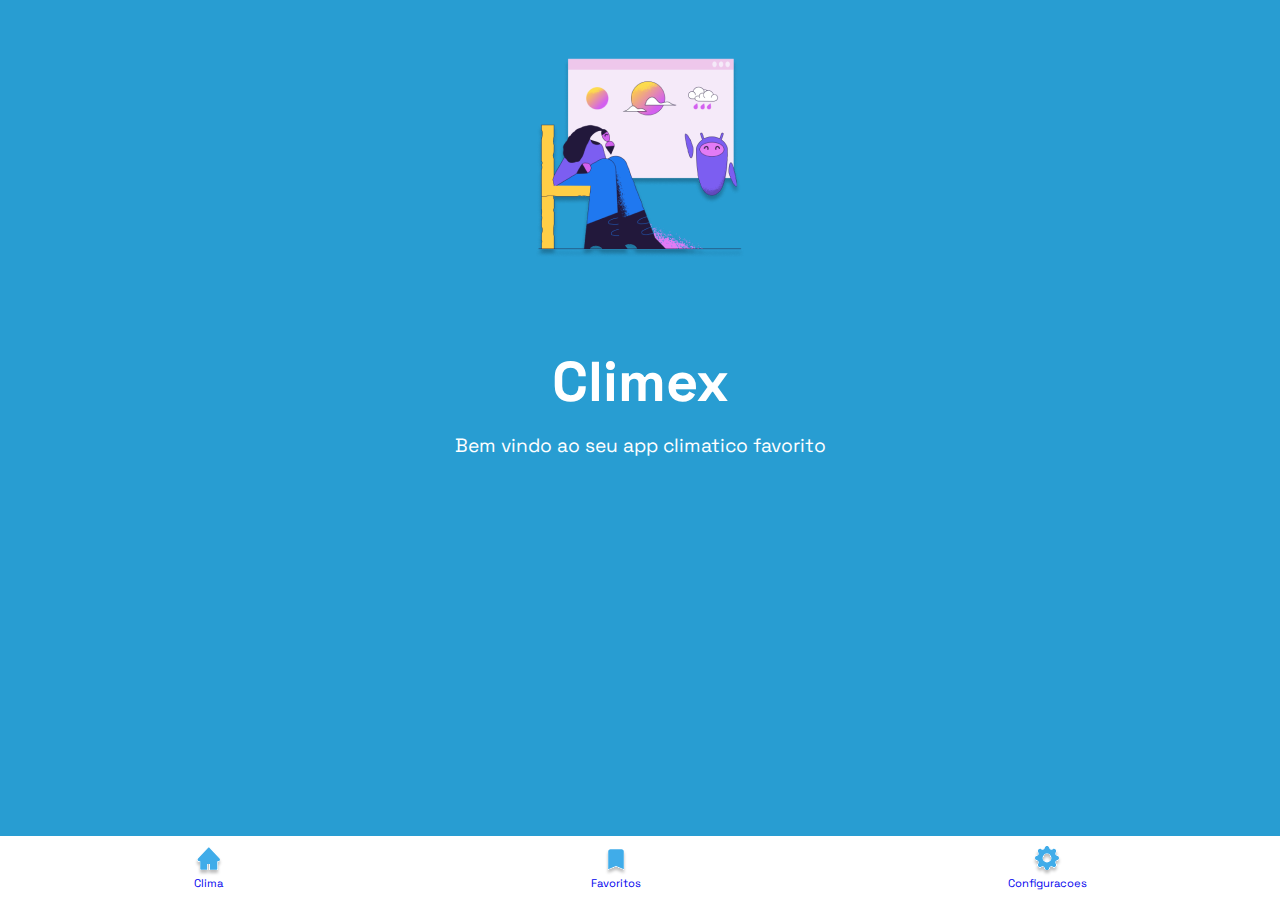
<file: index.html>
<!DOCTYPE html>
<html lang="pt-BR">
<head>
    <!--Begin meta-->
    <meta charset="UTF-8">
    <meta http-equiv="X-UA-Compatible" content="IE=edge">
    <meta name="viewport" content="width=device-width, initial-scale=1.0">
    <meta name="apple-mobile-web-app-capable" content="yes">
    <meta name="apple-mobile-web-app-status-bar-style" content="black">
    <meta name="apple-mobile-web-app-title" content="Climex App">
    <meta name="description"content="Aplicação para verificar o clima - Página inicial"/>
    <!--end meta-->

    <!--Begin css-->
    <link rel="manifest" href="/manifest.webmanifest">
    <link rel="stylesheet" href="style/global.css" />
    <link rel="stylesheet" href="style/home.css"/>
    <!--End css-->

    <!--Begin icons-->
    <link rel="icon" href="/assets/images/icons/Weather forecast.png">
    <link rel="apple-touch-icon" href="/assets/images/icons/Weather forecast.png" sizes="32x32">
    <link rel="apple-touch-icon" href="/assets/images/icons/icons8-casa-24.png" sizes="24x24">
    <link rel="apple-touch-icon" href="/assets/images/icons/icons8-cloud-with-rain-48.png" sizes="48x48">
    <link rel="apple-touch-icon" href="/assets/images/icons/icons8-cloudy-64.png" sizes="64x64">
    <link rel="apple-touch-icon" href="/assets/images/icons/icons8-config-64.png" sizes="64x64">
    <link rel="apple-touch-icon" href="/assets/images/icons/icons8-dia-parcialmente-nublado-48.png" sizes="48x48">
    <link rel="apple-touch-icon" href="/assets/images/icons/icons8-favoritos-50.png" sizes="50x50">
    <link rel="apple-touch-icon" href="/assets/images/icons/icons8-parcialmente-nublado-com-chuva-48.png" sizes="48x48">
    <link rel="apple-touch-icon" href="/assets/images/icons/icons8-sun-48.png" sizes="48x48">
    <link rel="apple-touch-icon" href="/assets/images/icons/icons8-voltar-30.png" sizes="30x30">
    <!--End icons-->

    <!--Begin title-->
    <title>Climex</title>
    <!--End title-->
</head>

<body>
    <header>
        <img src="/assets/images/icons/Weather forecast.png"/>
        <h1 class="title">Climex</h1>
        <small>Bem vindo ao seu app climatico favorito</small>
    </header>
    <footer>
        <a class="primary-btn" href="clima.html"><img src="/assets/images/icons/home.svg" width="30px" height="30px" alt="">Clima</a>
        <a class="primary-btn" href="favoritos.html"><img src="/assets/images/icons/bookmark.svg" width="30px" height="30px" alt=""> Favoritos</a>
        <a class="primary-btn" href="config.html"><img src="/assets/images/icons/config.svg" width="30px" height="30px" alt=""> Configuracoes</a>
    </footer>

    <!--Begin scripts-->
<script>navigator.serviceWorker.register('/service-worker.js');</script>
<script type="text/javascript">
    window.addEventListener('load', () => {
      if ('serviceWorker' in navigator) {
        navigator.serviceWorker
          .register('service-worker.js')
          .then((res) => {
            console.log('service worker registered on', res.scope);
          })
          .catch((err) => console.log('service worker not registered', err));
      }
    });
  </script>
<!--Begin scripts-->
</body>
</html>
</file>
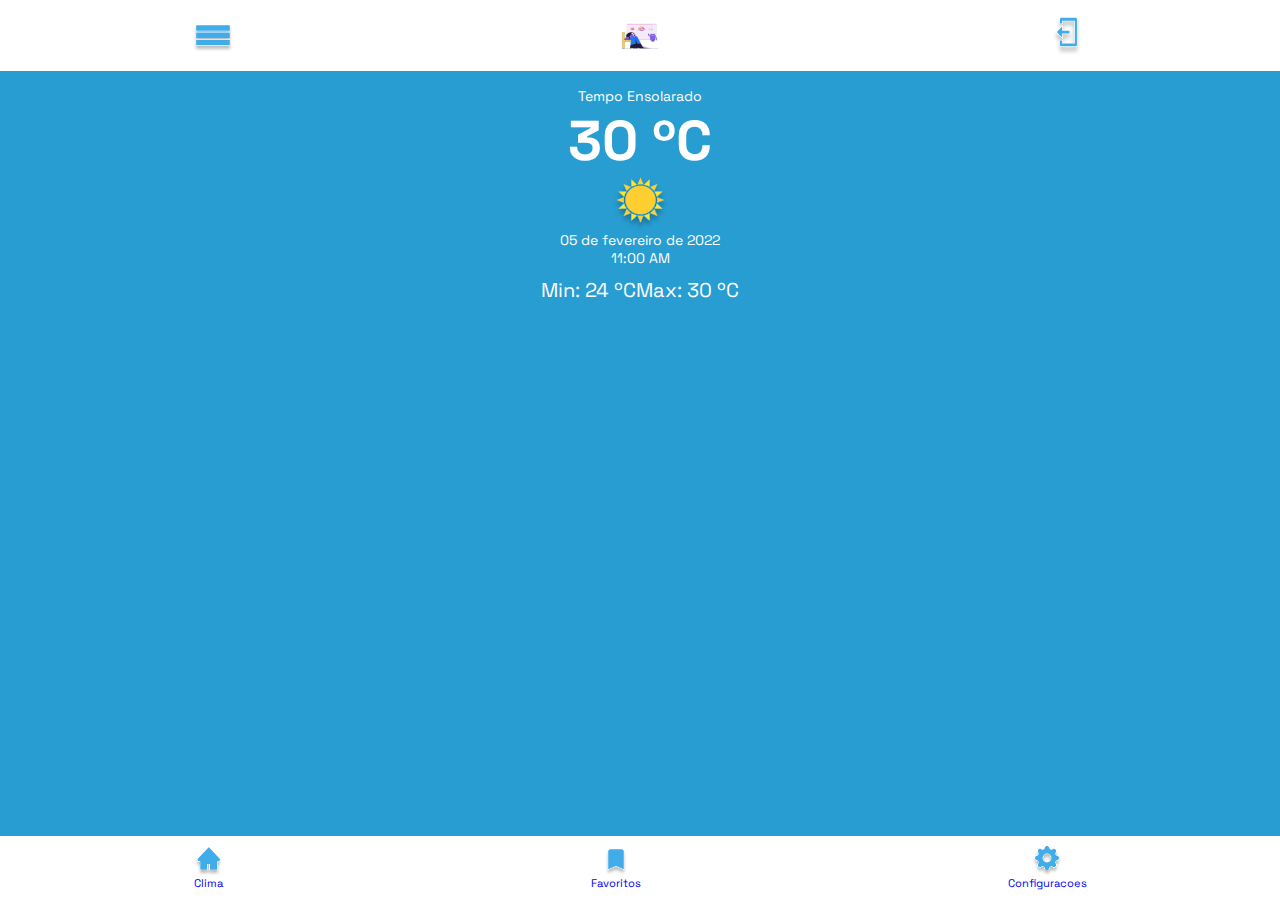
<file: clima.html>
<!DOCTYPE html>
<html>
  <head>
    <title>Climex - Home</title>
    <link href="style/global.css" rel="stylesheet"/>
    <link href="style/clima.css" rel="stylesheet"/>
    <meta name="description" content="Aplicação para consultar o clima - Home"/>
    <meta name="viewport" content="width=device-width, initial-scale=1, maximum-scale=1"/>

  </head>
  <body class="container">

    <header>
      <img src="assets/images/icons/icomoon-free_menu.svg" alt="opcoes">
      <img src="assets/images/icons/Weather forecast.png" alt="logo">
      <a href="/index.html"><img src="assets/images/icons/ri_logout-box-line.svg" alt="sair"></a>
    </header>

    <main>
        <section>
          <span id="nome-cidade"></span>
          <small id="clima">Tempo Ensolarado</small>
          <strong>30 ºC</strong>
          <img src="assets/images/icons/emojione_sun.svg" alt="ensolarado">
          <small id="data">05 de fevereiro de 2022</small>
          <small id="hora">11:00 AM</small>
          <div>
            <span class="minima">Min: 24 ºC</span>
            <span class="maxima">Max: 30 ºC</span>
          </div>
        </section>
        <ul>
          <!-- <li>
            <span class="dia">Segunda-Feira</span>
            <img src="assets/images/icons/emojione_sun.svg" alt="ensolarado">
            <span class="minima">24 ºC</span>
            <span class="maxima">30 ºC</span>
          </li>
          <li>
            <span class="dia">Terca-Feira</span>
            <img src="assets/images/icons/emojione_sun-behind-large-cloud.svg" alt="ensolarado">
            <span class="minima">28 ºC</span>
            <span class="maxima">20 ºC</span>
          </li>
          <li>
            <span class="dia">Quarta-Feira</span>
            <img src="assets/images/icons/emojione_sun-behind-small-cloud.svg" alt="ensolarado">
            <span class="minima">26 ºC</span>
            <span class="maxima">17 ºC</span>
          </li>
          <li>
            <span class="dia">Quinta-Feira</span>
            <img src="assets/images/icons/emojione_sun-behind-rain-cloud.svg" alt="ensolarado">
            <span class="minima">22 ºC</span>
            <span class="maxima">15 ºC</span>
          </li>
          <li>
            <span class="dia">Sexta-Feira</span>
            <img src="assets/images/icons/emojione_cloud-with-lightning-and-rain.svg" alt="ensolarado">
            <span class="minima">22 ºC</span>
            <span class="maxima">15 ºC</span>
          </li>
          <li>
            <span class="dia">Sabado</span>
            <img src="assets/images/icons/emojione_sun-behind-rain-cloud.svg" alt="ensolarado">
            <span class="minima">17 ºC</span>
            <span class="maxima">13 ºC</span>
          </li>
          <li>
            <span class="dia">Domingo</span>
            <img src="assets/images/icons/emojione_cloud-with-rain.svg" alt="ensolarado">
            <span class="minima">17 ºC</span>
            <span class="maxima">13 ºC</span>
          </li> -->
        </ul>
    </main>

    <footer>
      <a class="primary-btn" href="clima.html"><img src="/assets/images/icons/home.svg" width="30px" height="30px" alt="">Clima</a>
      <a class="primary-btn" href="favoritos.html"><img src="/assets/images/icons/bookmark.svg" width="30px" height="30px" alt=""> Favoritos</a>
      <a class="primary-btn" href="config.html"><img src="/assets/images/icons/config.svg" width="30px" height="30px" alt=""> Configuracoes</a>
    </footer>
    
    <script type="text/javascript">
      window.addEventListener('load', () => {
        if ('serviceWorker' in navigator) {
          navigator.serviceWorker
            .register('service-worker.js')
            .then((res) =>
              console.log('service worker registered on', res.scope),
            )
            .catch((err) => console.log('service worker not registered', err));
        }
      });
    </script>
    <script src="/js/clima.js"></script>
  </body>
</html>
</file>
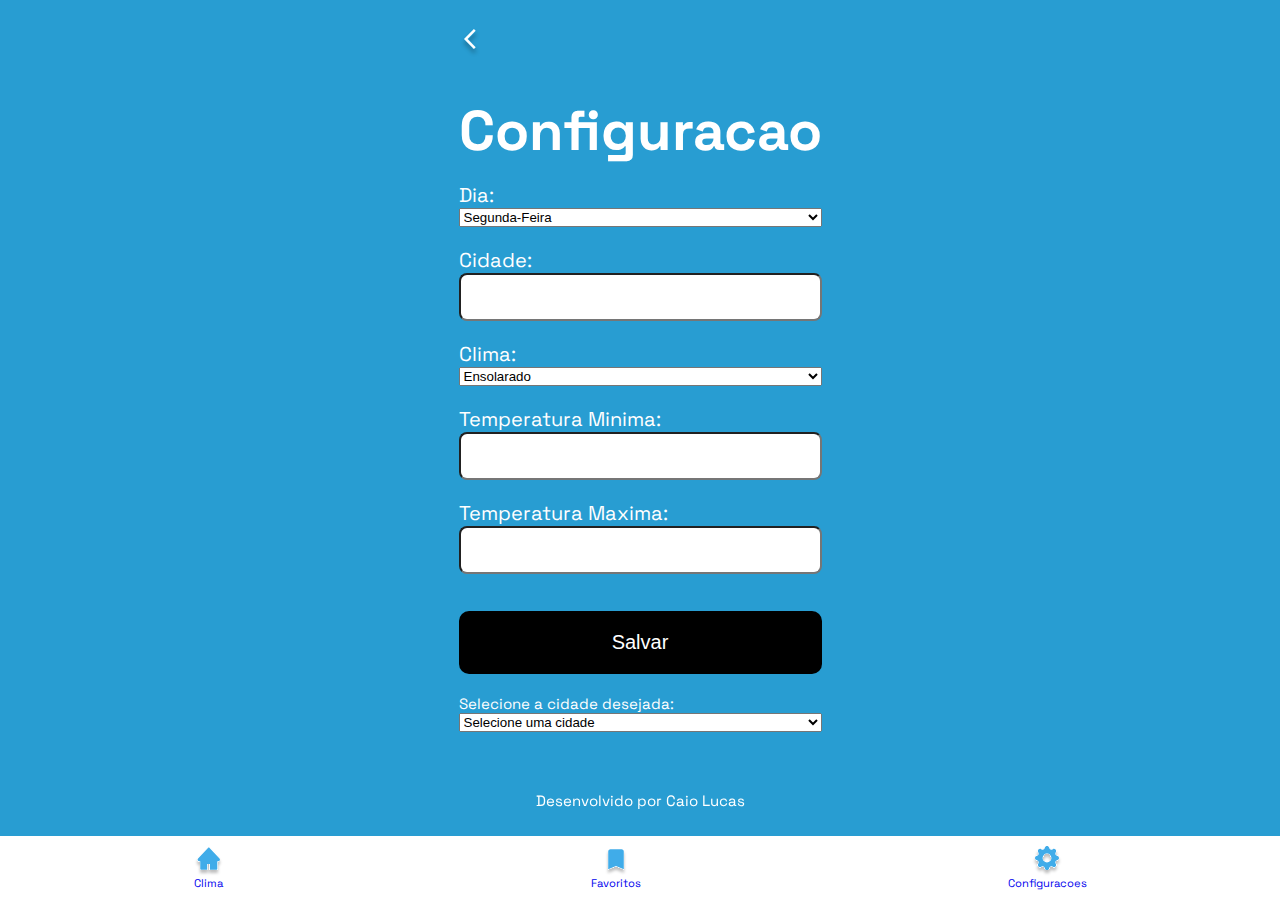
<file: config.html>
<!DOCTYPE html>
<html>
  <head>
    <title>Climex - Configuracoes</title>
    <link href="style/global.css" rel="stylesheet"/>
    <link href="style/config.css" rel="stylesheet"/>
    <link rel="icon" href="/assets/images/icons/Weather forecast.png">
    <link rel="stylesheet" href="">
    <meta name="description" content="Aplicação para consultar o clima - Home"/>
    <meta name="viewport" content="width=device-width, initial-scale=1, maximum-scale=1"/>

  </head>
  <body class="container">
    <img src="/assets/images/icons/ic_baseline-arrow-back-ios.svg"width="30px" height="30px"
    alt="seta para voltar a apgina anterior" onclick="window.history.back()"/>

    <h1 class="title">Configuracao</h1>
      <form onsubmit="saveConfig(event)">
          <label>Dia:
          <select name="dia">
            <option value="segunda">Segunda-Feira</option>
            <option value="terca">Terca-Feira</option>
            <option value="quarta">Quarta-Feira</option>
            <option value="quinta">Quinta-Feira</option>
            <option value="sexta">Sexta-Feira</option>
            <option value="sabado">Sabado</option>
            <option value="domingo">Domingo</option>
          </select>
          </label>

          <label>Cidade:<input type="text"></label>

          <label>Clima:
              <select name="clima">
               <option value="ensolarado">Ensolarado</option>
               <option value="parcialmente-ensolarado">Parcialmente ensolarado</option>
               <option value="nublado">Nublado</option>
               <option value="parcialemte-nublado">Parcialmente nublado</option>
               <option value="sol-e-chuva">Sol e chuva</option>
               <option value="chuvoso">Chuvoso</option>
               <option value="tempestade">Tempestade</option>
              </select>
        </label>
          <label>Temperatura Minima:<input name="minimo" type="text"></label>
          <label>Temperatura Maxima:<input name="maximo" type="text"></label>
          <button type="submit">Salvar</button>
      </form>

      <label id="cidade-label" for="">Selecione a cidade desejada:</label>
        <select id="cidade-selecionada" onchange="selectCity()">
            <option value="select">Selecione uma cidade</option>
         </select>

      <span>Desenvolvido por Caio Lucas</span>
      
      <footer>
        <a class="primary-btn" href="clima.html"><img src="/assets/images/icons/home.svg" width="30px" height="30px" alt="">Clima</a>
        <a class="primary-btn" href="favoritos.html"><img src="/assets/images/icons/bookmark.svg" width="30px" height="30px" alt=""> Favoritos</a>
        <a class="primary-btn" href="config.html"><img src="/assets/images/icons/config.svg" width="30px" height="30px" alt=""> Configuracoes</a>
    </footer>
    
    <!--scripts-->
    <script src="js/config.js"></script>
<body>
    
</body>
</html>
</file>
<file: style/global.css>
@import 'colors.css';
@import 'font.css';
@import 'layout.css';

* {
  box-sizing: border-box;
}

body {
  background-color: var(--blue);
  color: var(--white);
  margin: 0px 1.2rem;
}

html,
body {
  height: 100%;
  overflow: hidden;
}

button {
  border: none;
  outline: none;
  cursor: pointer;
}

button:hover {
  opacity: 0.85;
  transition: 0.2s;
}

.title {
  font-size: var(--font-size-01);
  margin-bottom: 1.01rem;
}

input {
  height: 3rem;
  font-family: var(--title-font);
  border-radius: var(--rounded-01);
  padding: 0px 0.6rem;
}

input:focus {
  border: 2px solid var(--blue);
}

body footer {
  display: flex;
  width: 100%;
  align-items: center;
  justify-content: space-around;
  background-color:var(--white);
  position: fixed;
  bottom: 0;
  left: 0;
  padding: 10px;
}

body footer a {
  font-size: var(--font-size-08);
  display: flex;
  flex-direction: column;
  align-items: center;
  text-decoration: none;
}
</file>
<file: style/home.css>
body{
  display: flex;
  justify-content: space-between;
  flex-direction: column;
  align-items: center;
}

body header{
    display: flex;
    align-items: center;
    flex-direction: column;
}

body header small{
   font-size: var(--font-size-06);
   display: flex;
}

body footer {
    display: flex;
    width: 100%;
    align-items: center;
    justify-content: space-around;
    background-color:var(--white);
    position: fixed;
    bottom: 0;
    left: 0;
    padding: 10px;
}

body footer a {
    font-size: var(--font-size-08);
    display: flex;
    flex-direction: column;
    align-items: center;
    text-decoration: none;
}
</file>
<file: style/clima.css>
body header{
  background-color: var(--white);
  position: fixed;
  top: 0;
  left: 0;
  width: 100%;
  display: flex;
  align-items: center;
  justify-content: space-around;
}

body header img{
  width: 40px;
  height: 40px;
}

body main{
  margin-top: 60px;
}

body main section{
   display: flex;
   flex-direction: column;
   align-items: center;
}

body main section > span{
  font-size: var(--font-size-05);
}

body main section small#clima, body main section small#data, body main section small#hora{
  font-size: 14px;
}

body main section div{
  display: flex;
  justify-content: space-around;
  width: 100%;
  margin-top: 10px;
}

body main section div span{
  font-size: 20px;
}

body main ul{
  list-style: none;
  padding-left: 0;
}

body main ul li{
  display: flex;
  font-size: 14px;
  width: 100%;
  justify-content: space-between;
  align-items: center;
  border-top: 1px solid var(--white);
  padding: 10px;
}

body main ul li img{
  width: 40px;
  height: 40px;
}
</file>
<file: style/config.css>
body form label{
    display: flex;
    flex-direction: column;
    font-size: 20px;
    margin-bottom: 20px;
}

body form button{
    padding: 20px;
    border: none;
    border-radius: 10px;
    width: 100%;
    font-size: 20px;
    background-color: black;
    color: var(--white);
}

body span{
    font-size: 15px;
    text-align: center;
    position: fixed;
    bottom: 90px;
    width: 100%;
    left: 0;

}

body label#cidade-label{
    font-size: 15px;
    margin-top: 20px;
}
</file>
